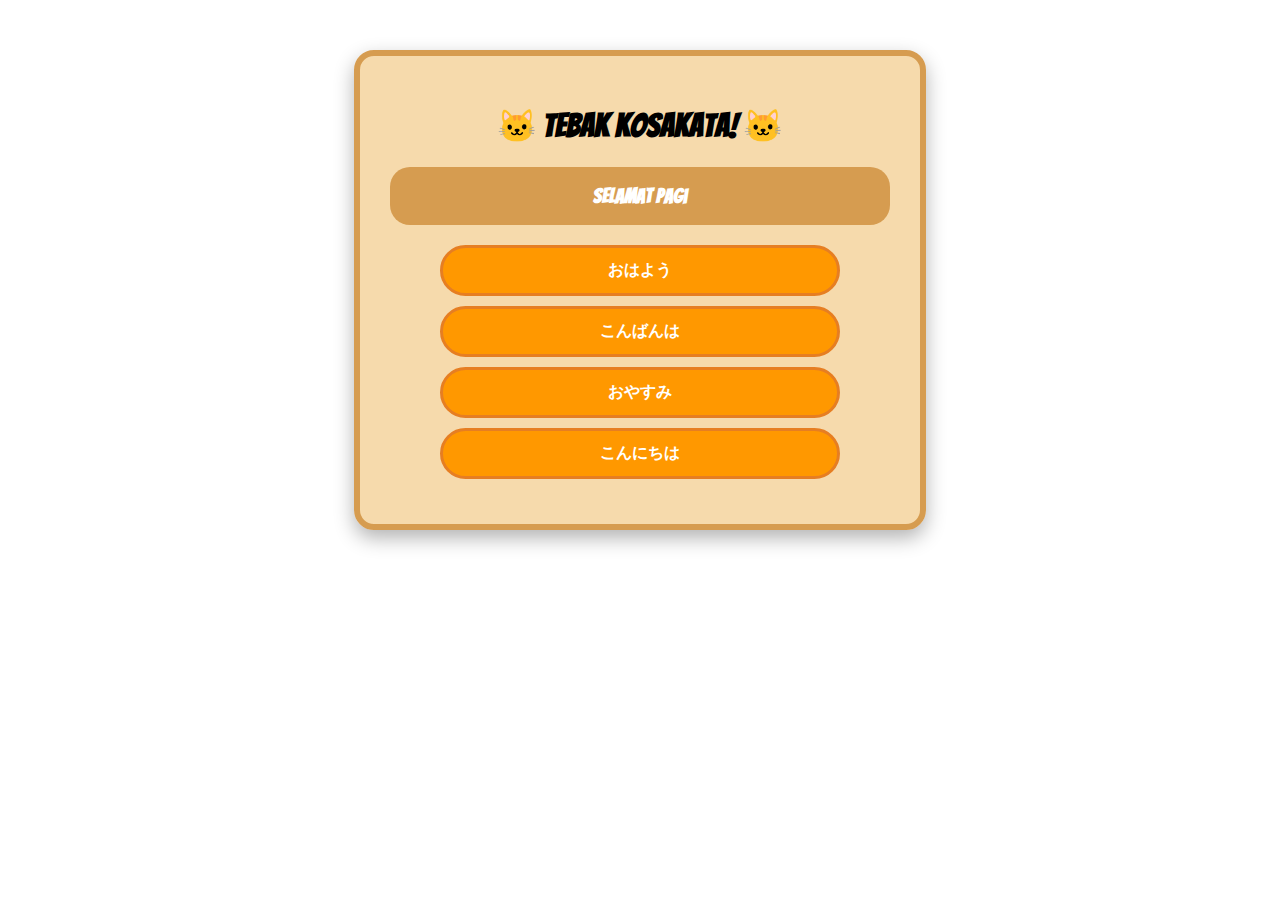
<file: bab1.html>
<!DOCTYPE html>  
<html lang="id">  
<head>  
    <meta charset="UTF-8">  
    <meta name="viewport" content="width=device-width, initial-scale=1.0">  
    <title>Tebak Kosakata - Bab 4</title>  
    <link rel="stylesheet" href="https://fonts.googleapis.com/css2?family=Bangers&display=swap">  
    <style>  
        body {   
            font-family: 'Bangers', cursive;  
            text-align: center;  
            background: url('https://i.postimg.cc/BZrhgp7y/b888b163e0277f3b0552077ef976e416.jpg') no-repeat center center fixed;  
            background-size: cover;  
        }  
  
        .container {  
            background: rgba(245, 214, 163, 0.9);  
            padding: 30px;  
            border-radius: 20px;  
            box-shadow: 0 8px 20px rgba(0, 0, 0, 0.3);  
            max-width: 500px;  
            width: 90%;  
            margin: auto;  
            border: 6px solid #d69c50;  
            margin-top: 50px;  
        }  
  
        .question-box {  
            background: #d69c50;  
            color: white;  
            padding: 18px;  
            border-radius: 20px;  
            font-size: 20px;  
            font-weight: bold;  
            margin-bottom: 20px;  
        }  
  
        .btn {  
            padding: 12px 20px;  
            font-size: 16px;  
            cursor: pointer;  
            border-radius: 50px;  
            margin: 5px;  
            font-weight: bold;  
            background: #ff9800;  
            color: white;  
            border: 3px solid #e67e22;  
            transition: all 0.3s;  
            display: block;  
            width: 80%;  
            margin: 10px auto;  
        }  
  
        .btn:hover {  
            background: #e67e22;  
            transform: scale(1.1);  
        }  
  
        #hasil {  
            font-size: 22px;  
            margin-top: 15px;  
            font-weight: bold;  
            color: #7a4a26;  
        }  
  
        #nilaiAkhir {  
            font-size: 22px;  
            margin-top: 15px;  
            font-weight: bold;  
            color: #7a4a26;  
            display: none;  
        }  
    </style>  
</head>  
<body>  
  
    <audio id="correctSound" src="https://www.fesliyanstudios.com/play-mp3/350"></audio>  
    <audio id="wrongSound" src="https://www.fesliyanstudios.com/play-mp3/4380"></audio>  
  
    <div class="container">  
        <h1>🐱 Tebak Kosakata! 🐱</h1>  
        <div class="question-box" id="pertanyaan">Memuat soal...</div>  
        <div id="pilihan"></div>  
        <div id="hasil"></div>  
        <div id="nilaiAkhir"></div>  
    </div>  
  
    <script>  
        let benar = 0;  
        let totalSoal = 34;  
        let soalTersisa = [];  

        const soal = [
    { pertanyaan: "Selamat pagi", jawaban: "おはよう", opsi: ["こんにちは", "こんばんは", "おやすみ"] },
    { pertanyaan: "Selamat siang", jawaban: "こんにちは", opsi: ["おはよう", "こんばんは", "おやすみ"] },
    { pertanyaan: "Selamat malam", jawaban: "こんばんは", opsi: ["おはよう", "こんにちは", "おやすみ"] },
    { pertanyaan: "Selamat tidur", jawaban: "おやすみ", opsi: ["おはよう", "こんにちは", "こんばんは"] },
    { pertanyaan: "Terima kasih", jawaban: "ありがとう", opsi: ["すみません", "おねがいします", "ありがとう"] },
    { pertanyaan: "Maaf", jawaban: "すみません", opsi: ["ありがとう", "おねがいします", "ごめんなさい"] },
    { pertanyaan: "Permisi", jawaban: "しつれいします", opsi: ["すみません", "おねがいします", "ありがとう"] },
    { pertanyaan: "Tolong", jawaban: "おねがいします", opsi: ["ありがとう", "すみません", "しつれいします"] },
    { pertanyaan: "Selamat jalan", jawaban: "いってきます", opsi: ["いってらっしゃい", "ただいま", "おかえりなさい"] },
    { pertanyaan: "Selamat datang", jawaban: "いらっしゃいませ", opsi: ["いってきます", "ただいま", "おかえりなさい"] },
    { pertanyaan: "Selamat datang di rumah", jawaban: "ただいま", opsi: ["いってきます", "いらっしゃいませ", "おかえりなさい"] },
    { pertanyaan: "Selamat pulang", jawaban: "おかえりなさい", opsi: ["いってきます", "いらっしゃいませ", "ただいま"] },
    { pertanyaan: "Apa kabar?", jawaban: "おげんきですか", opsi: ["おはよう", "こんにちは", "こんばんは"] },
    { pertanyaan: "Baik-baik saja", jawaban: "げんきです", opsi: ["だいじょうぶです", "よい", "わかりません"] },
    { pertanyaan: "Terima kasih banyak", jawaban: "どうもありがとう", opsi: ["ありがとう", "すみません", "おねがいします"] },
    { pertanyaan: "Sampai jumpa", jawaban: "さようなら", opsi: ["じゃね", "おつかれさまでした", "おやすみ"] },
    { pertanyaan: "Selamat malam (ucapan perpisahan)", jawaban: "おやすみなさい", opsi: ["さようなら", "じゃね", "おつかれさまでした"] },
    { pertanyaan: "Nama saya", jawaban: "わたしのなまえは", opsi: ["あなたのなまえは", "あなたは", "わたしのなまえは"] },
    { pertanyaan: "Nama Anda?", jawaban: "おなまえは", opsi: ["わたしのなまえは", "あなたのなまえは", "だれ"] },
    { pertanyaan: "Terima kasih atas bantuan Anda", jawaban: "おせわになりました", opsi: ["ありがとう", "しつれいします", "おねがいします"] },
    { pertanyaan: "Maafkan saya", jawaban: "ごめんなさい", opsi: ["すみません", "ありがとう", "おねがいします"] },
    { pertanyaan: "Sampai jumpa lagi", jawaban: "じゃね", opsi: ["さようなら", "おやすみなさい", "じゃね"] },
    { pertanyaan: "Apa kabar?", jawaban: "おげんきですか", opsi: ["げんきです", "だいじょうぶです", "わかりません"] },
    { pertanyaan: "Baik-baik saja", jawaban: "だいじょうぶです", opsi: ["げんきです", "わかりません", "おげんきですか"] },
    { pertanyaan: "Tidak tahu", jawaban: "わかりません", opsi: ["だいじょうぶです", "げんきです", "おげんきですか"] },
    { pertanyaan: "Saya tidak mengerti", jawaban: "わかりません", opsi: ["はい", "いいえ", "しりません"] },
    { pertanyaan: "Apa itu?", jawaban: "それはなんですか", opsi: ["これはなんですか", "あれはなんですか", "それはなんですか"] },
    { pertanyaan: "Ini apa?", jawaban: "これはなんですか", opsi: ["それはなんですか", "あれはなんですか", "これ"] },
    { pertanyaan: "Itu apa?", jawaban: "あれはなんですか", opsi: ["それはなんですか", "これはなんですか", "あれはなんですか"] },
    { pertanyaan: "Apa yang ini?", jawaban: "これなんですか", opsi: ["それはなんですか", "あれはなんですか", "これ"] },
    { pertanyaan: "Ini buku", jawaban: "これはほんです", opsi: ["これはほんです", "それはほんです", "あれはほんです"] },
    { pertanyaan: "Itu pensil", jawaban: "それはえんぴつです", opsi: ["これはえんぴつです", "それはえんぴつです", "あれはえんぴつです"] },
    { pertanyaan: "Ada", jawaban: "あります", opsi: ["います", "あります", "ありません"] },
    { pertanyaan: "Tidak ada", jawaban: "ありません", opsi: ["います", "ありません", "あります"] },
    { pertanyaan: "Di mana?", jawaban: "どこですか", opsi: ["どこ", "どこですか", "なに"] },
    { pertanyaan: "Apa?", jawaban: "なに", opsi: ["だれ", "どこ", "なに"] },
    { pertanyaan: "Siapa?", jawaban: "だれ", opsi: ["なに", "どこ", "だれ"] },
    { pertanyaan: "Ini adalah", jawaban: "これは", opsi: ["それは", "あれは", "これ"] }
];

        function acakArray(array) {  
            return array.sort(() => Math.random() - 0.5);  
        }  

        function mulaiSoal() {  
            soalTersisa = [...soal];  
            tampilkanSoal();  
        }  

        function tampilkanSoal() {  
            if (soalTersisa.length === 0) {  
                document.getElementById("pertanyaan").innerText = "🎉 Semua soal selesai!";  
                document.getElementById("pilihan").innerHTML = "";  
                document.getElementById("nilaiAkhir").innerHTML = `
    <p>Nilai Akhir: ${benar} / ${totalSoal}</p>
    <button class="btn" onclick="location.href='bab.html'">Gas Lagi!</button>
`;
document.getElementById("nilaiAkhir").style.display = "block";  
                return;  
            }  

            let soalSekarang = soalTersisa.shift();  
            document.getElementById("pertanyaan").innerText = soalSekarang.pertanyaan;  
            document.getElementById("hasil").innerText = "";  

            let pilihan = acakArray([soalSekarang.jawaban, ...soalSekarang.opsi]);  

            let pilihanHTML = "";  
            pilihan.forEach(pilihan => {  
                pilihanHTML += `<button class="btn" onclick="cekJawaban('${pilihan}', '${soalSekarang.jawaban}')">${pilihan}</button>`;  
            });  

            document.getElementById("pilihan").innerHTML = pilihanHTML;  
        }  

        function cekJawaban(pilihan, jawaban) {  
            if (pilihan === jawaban) {  
                benar++;  
                document.getElementById("hasil").innerText = "✅ Benar!";  
                document.getElementById("correctSound").play();  
            } else {  
                document.getElementById("hasil").innerText = "❌ Salah!";  
                document.getElementById("wrongSound").play();  
            }  
            setTimeout(tampilkanSoal, 1000);  
        }  

        mulaiSoal();  
    </script>  

</body>  
</html>
</file>
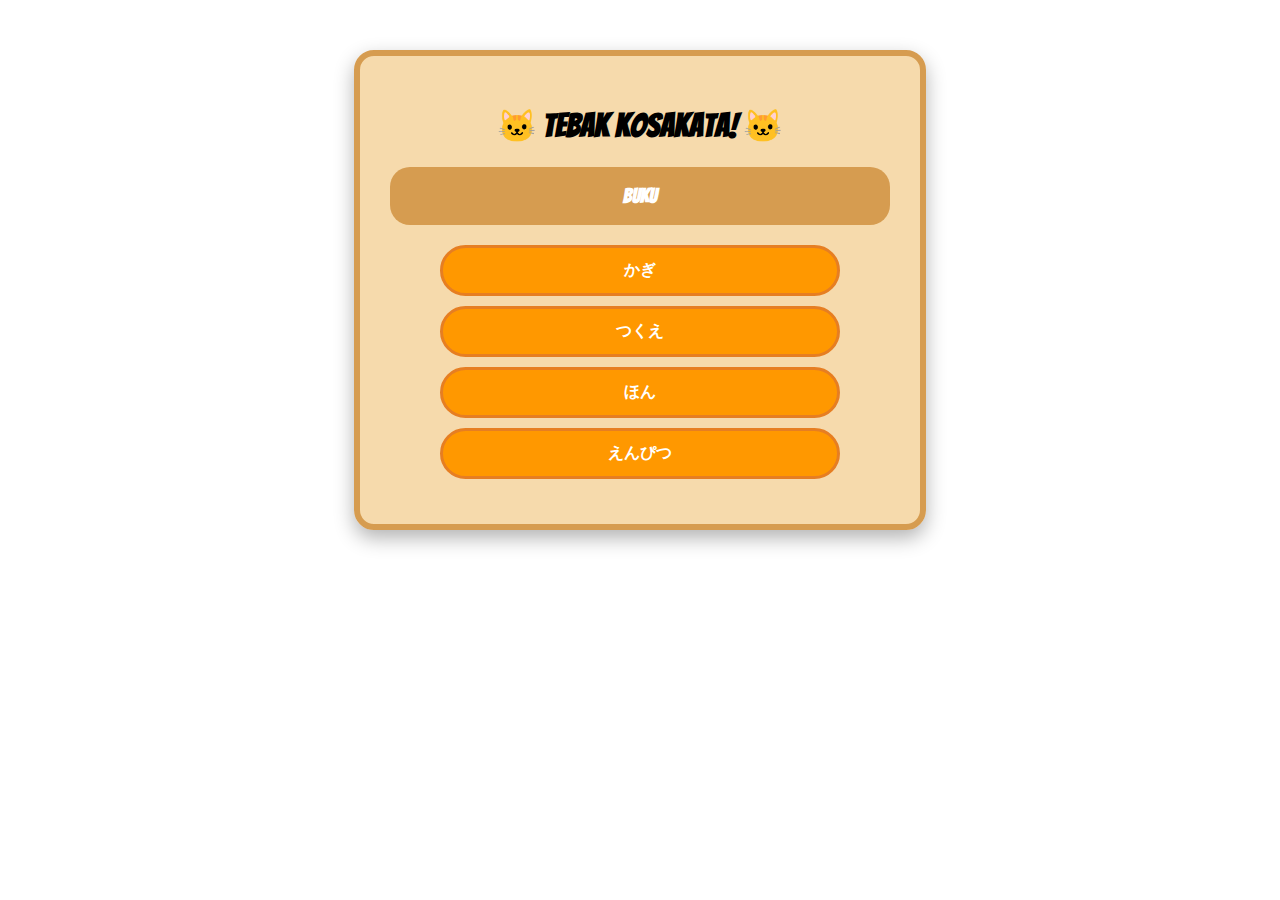
<file: bab2.html>
<!DOCTYPE html>  
<html lang="id">  
<head>  
    <meta charset="UTF-8">  
    <meta name="viewport" content="width=device-width, initial-scale=1.0">  
    <title>Tebak Kosakata - Bab 4</title>  
    <link rel="stylesheet" href="https://fonts.googleapis.com/css2?family=Bangers&display=swap">  
    <style>  
        body {   
            font-family: 'Bangers', cursive;  
            text-align: center;  
            background: url('https://i.postimg.cc/BZrhgp7y/b888b163e0277f3b0552077ef976e416.jpg') no-repeat center center fixed;  
            background-size: cover;  
        }  
  
        .container {  
            background: rgba(245, 214, 163, 0.9);  
            padding: 30px;  
            border-radius: 20px;  
            box-shadow: 0 8px 20px rgba(0, 0, 0, 0.3);  
            max-width: 500px;  
            width: 90%;  
            margin: auto;  
            border: 6px solid #d69c50;  
            margin-top: 50px;  
        }  
  
        .question-box {  
            background: #d69c50;  
            color: white;  
            padding: 18px;  
            border-radius: 20px;  
            font-size: 20px;  
            font-weight: bold;  
            margin-bottom: 20px;  
        }  
  
        .btn {  
            padding: 12px 20px;  
            font-size: 16px;  
            cursor: pointer;  
            border-radius: 50px;  
            margin: 5px;  
            font-weight: bold;  
            background: #ff9800;  
            color: white;  
            border: 3px solid #e67e22;  
            transition: all 0.3s;  
            display: block;  
            width: 80%;  
            margin: 10px auto;  
        }  
  
        .btn:hover {  
            background: #e67e22;  
            transform: scale(1.1);  
        }  
  
        #hasil {  
            font-size: 22px;  
            margin-top: 15px;  
            font-weight: bold;  
            color: #7a4a26;  
        }  
  
        #nilaiAkhir {  
            font-size: 22px;  
            margin-top: 15px;  
            font-weight: bold;  
            color: #7a4a26;  
            display: none;  
        }  
    </style>  
</head>  
<body>  
  
    <audio id="correctSound" src="https://www.fesliyanstudios.com/play-mp3/350"></audio>  
    <audio id="wrongSound" src="https://www.fesliyanstudios.com/play-mp3/4380"></audio>  
  
    <div class="container">  
        <h1>🐱 Tebak Kosakata! 🐱</h1>  
        <div class="question-box" id="pertanyaan">Memuat soal...</div>  
        <div id="pilihan"></div>  
        <div id="hasil"></div>  
        <div id="nilaiAkhir"></div>  
    </div>  
  
    <script>  
        let benar = 0;  
        let totalSoal = 34;  
        let soalTersisa = [];  

        const soal = [
    { pertanyaan: "Buku", jawaban: "ほん", opsi: ["えんぴつ", "かぎ", "つくえ"] },
    { pertanyaan: "Majalah", jawaban: "ざっし", opsi: ["しんぶん", "てちょう", "ノート"] },
    { pertanyaan: "Koran", jawaban: "しんぶん", opsi: ["ざっし", "ノート", "つくえ"] },
    { pertanyaan: "Buku catatan", jawaban: "ノート", opsi: ["ざっし", "しんぶん", "えんぴつ"] },
    { pertanyaan: "Buku catatan saku", jawaban: "てちょう", opsi: ["ノート", "かぎ", "えんぴつ"] },
    { pertanyaan: "Kartu nama", jawaban: "めいし", opsi: ["かみ", "えんぴつ", "つくえ"] },
    { pertanyaan: "Kartu", jawaban: "カード", opsi: ["めいし", "えんぴつ", "かぎ"] },
    { pertanyaan: "Pensil", jawaban: "えんぴつ", opsi: ["ボールペン", "シャープペンシル", "ほん"] },
    { pertanyaan: "Bolpoin", jawaban: "ボールペン", opsi: ["えんぴつ", "シャープペンシル", "ざっし"] },
    { pertanyaan: "Pensil mekanik", jawaban: "シャープペンシル", opsi: ["ボールペン", "えんぴつ", "ほん"] },
    { pertanyaan: "Kunci", jawaban: "かぎ", opsi: ["めいし", "カード", "つくえ"] },
    { pertanyaan: "Jam tangan", jawaban: "とけい", opsi: ["かぎ", "つくえ", "いす"] },
    { pertanyaan: "Payung", jawaban: "かさ", opsi: ["とけい", "つくえ", "いす"] },
    { pertanyaan: "Tas", jawaban: "かばん", opsi: ["かさ", "とけい", "ほん"] },
    { pertanyaan: "Kursi", jawaban: "いす", opsi: ["つくえ", "かぎ", "かさ"] },
    { pertanyaan: "Meja", jawaban: "つくえ", opsi: ["いす", "ほん", "シャープペンシル"] },
    { pertanyaan: "Televisi", jawaban: "テレビ", opsi: ["ラジオ", "コンピューター", "つくえ"] },
    { pertanyaan: "Radio", jawaban: "ラジオ", opsi: ["テレビ", "コンピューター", "ほん"] },
    { pertanyaan: "Komputer", jawaban: "コンピューター", opsi: ["テレビ", "ラジオ", "ノート"] },
    { pertanyaan: "Mobil", jawaban: "くるま", opsi: ["じてんしゃ", "バイク", "ほん"] },
    { pertanyaan: "Sepeda", jawaban: "じてんしゃ", opsi: ["くるま", "バイク", "つくえ"] },
    { pertanyaan: "Motor", jawaban: "バイク", opsi: ["くるま", "じてんしゃ", "えんぴつ"] },
    { pertanyaan: "Telepon", jawaban: "でんわ", opsi: ["じてんしゃ", "バイク", "くるま"] },
    { pertanyaan: "Rokok", jawaban: "たばこ", opsi: ["ざっし", "しんぶん", "かばん"] },
    { pertanyaan: "Meja tulis", jawaban: "つくえ", opsi: ["いす", "ほん", "シャープペンシル"] },
    { pertanyaan: "Bahasa Jepang", jawaban: "にほんご", opsi: ["えいご", "ちゅうごくご", "ほん"] },
    { pertanyaan: "Bahasa Inggris", jawaban: "えいご", opsi: ["にほんご", "ちゅうごくご", "ざっし"] },
    { pertanyaan: "Bahasa Cina", jawaban: "ちゅうごくご", opsi: ["えいご", "にほんご", "ほん"] },
    { pertanyaan: "Bahasa Indonesia", jawaban: "インドネシアご", opsi: ["えいご", "にほんご", "ちゅうごくご"] },
    { pertanyaan: "Hadiah", jawaban: "プレゼント", opsi: ["かばん", "えんぴつ", "かさ"] },
    { pertanyaan: "Oleh-oleh", jawaban: "おみやげ", opsi: ["プレゼント", "ほん", "つくえ"] },
    { pertanyaan: "Apa?", jawaban: "なん", opsi: ["どこ", "だれ", "いつ"] },
    { pertanyaan: "Begitu ya", jawaban: "そうですか", opsi: ["なんですか", "そうですね", "しつれいします"] },
    { pertanyaan: "Terima kasih banyak", jawaban: "どうもありがとう", opsi: ["ありがとう", "おねがいします", "すみません"] },
    { pertanyaan: "Terima kasih", jawaban: "ありがとう", opsi: ["すみません", "ごめんなさい", "しつれいします"] },
    { pertanyaan: "Maaf", jawaban: "すみません", opsi: ["ありがとう", "おねがいします", "ごめんなさい"] },
    { pertanyaan: "Tolong", jawaban: "おねがいします", opsi: ["ありがとう", "すみません", "しつれいします"] },
    { pertanyaan: "Silakan", jawaban: "どうぞ", opsi: ["ありがとう", "すみません", "おねがいします"] },
    { pertanyaan: "Saya mengerti", jawaban: "わかりました", opsi: ["わかりません", "しりません", "すみません"] },
    { pertanyaan: "Saya tidak mengerti", jawaban: "わかりません", opsi: ["わかりました", "しりません", "すみません"] },
    { pertanyaan: "Itu berbeda", jawaban: "ちがいます", opsi: ["わかりました", "しりません", "すみません"] },
    { pertanyaan: "Ini", jawaban: "これ", opsi: ["それ", "あれ", "どれ"] },
    { pertanyaan: "Itu (dekat lawan bicara)", jawaban: "それ", opsi: ["これ", "あれ", "どれ"] },
    { pertanyaan: "Itu (jauh dari pembicara dan lawan bicara)", jawaban: "あれ", opsi: ["これ", "それ", "どれ"] },
    { pertanyaan: "Yang mana?", jawaban: "どれ", opsi: ["これ", "それ", "あれ"] },
    { pertanyaan: "Barang", jawaban: "もの", opsi: ["つくえ", "かばん", "いす"] },
    { pertanyaan: "Ya", jawaban: "はい", opsi: ["いいえ", "わかりました", "しりません"] },
    { pertanyaan: "Tidak", jawaban: "いいえ", opsi: ["はい", "わかりました", "しりません"] }
];

        function acakArray(array) {  
            return array.sort(() => Math.random() - 0.5);  
        }  

        function mulaiSoal() {  
            soalTersisa = [...soal];  
            tampilkanSoal();  
        }  

        function tampilkanSoal() {  
            if (soalTersisa.length === 0) {  
                document.getElementById("pertanyaan").innerText = "🎉 Semua soal selesai!";  
                document.getElementById("pilihan").innerHTML = "";  
                document.getElementById("nilaiAkhir").innerHTML = `
    <p>Nilai Akhir: ${benar} / ${totalSoal}</p>
    <button class="btn" onclick="location.href='bab.html'">Gas Lagi!</button>
`;
document.getElementById("nilaiAkhir").style.display = "block";
                return;  
            }  

            let soalSekarang = soalTersisa.shift();  
            document.getElementById("pertanyaan").innerText = soalSekarang.pertanyaan;  
            document.getElementById("hasil").innerText = "";  

            let pilihan = acakArray([soalSekarang.jawaban, ...soalSekarang.opsi]);  

            let pilihanHTML = "";  
            pilihan.forEach(pilihan => {  
                pilihanHTML += `<button class="btn" onclick="cekJawaban('${pilihan}', '${soalSekarang.jawaban}')">${pilihan}</button>`;  
            });  

            document.getElementById("pilihan").innerHTML = pilihanHTML;  
        }  

        function cekJawaban(pilihan, jawaban) {  
            if (pilihan === jawaban) {  
                benar++;  
                document.getElementById("hasil").innerText = "✅ Benar!";  
                document.getElementById("correctSound").play();  
            } else {  
                document.getElementById("hasil").innerText = "❌ Salah!";  
                document.getElementById("wrongSound").play();  
            }  
            setTimeout(tampilkanSoal, 1000);  
        }  

        mulaiSoal();  
    </script>  

</body>  
  </html>
</file>
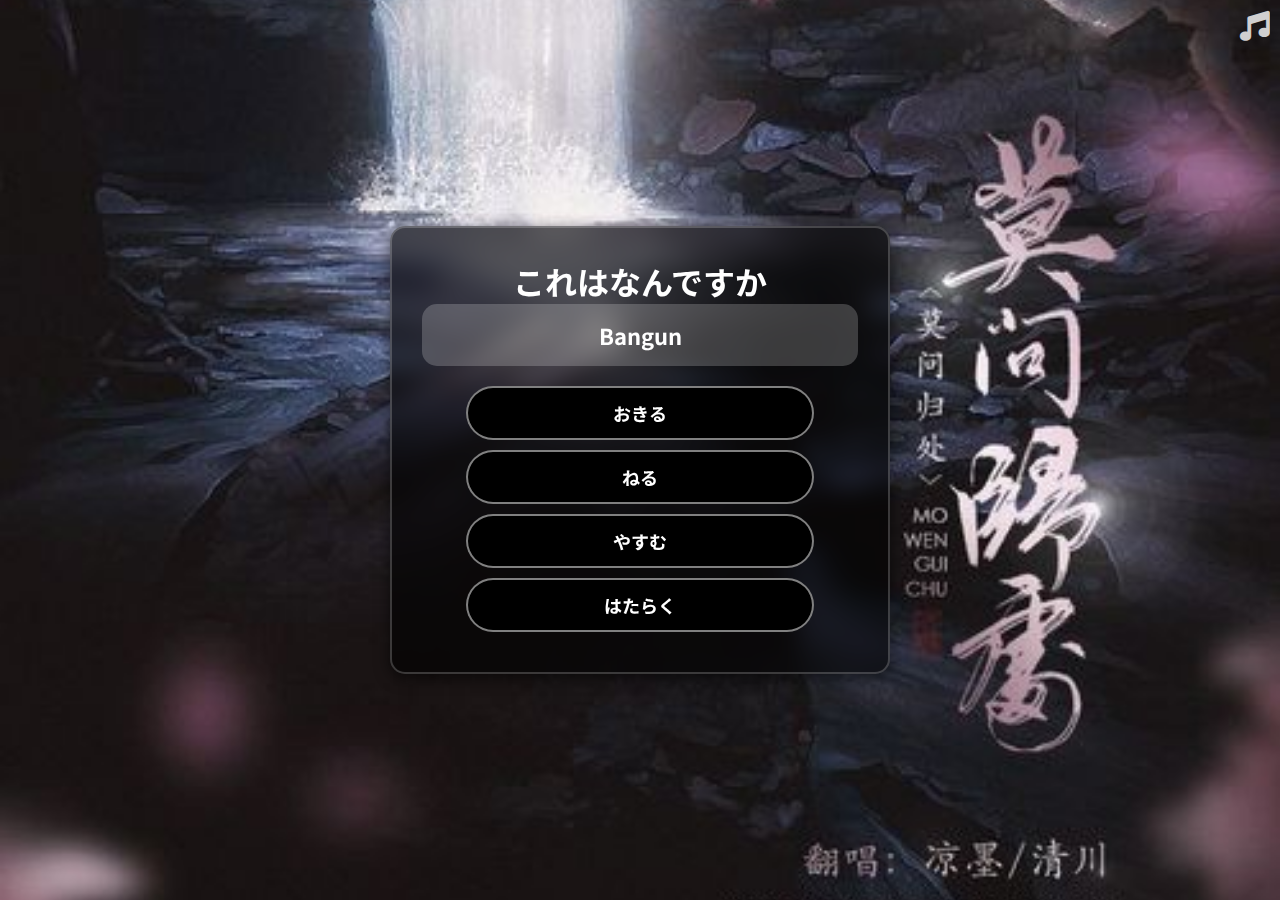
<file: game.html>
<!DOCTYPE html>
<html lang="id">
<head>
    <meta charset="UTF-8">
    <meta name="viewport" content="width=device-width, initial-scale=1.0">
    <title>Tebak Kosakata - Bab 4</title>
    <link href="https://fonts.googleapis.com/css2?family=Noto+Sans+JP:wght@500&display=swap" rel="stylesheet">
    <link rel="stylesheet" href="https://cdnjs.cloudflare.com/ajax/libs/font-awesome/6.4.2/css/all.min.css">
    
    <style>
        * {
            margin: 0;
            padding: 0;
            box-sizing: border-box;
        }

        body {
            font-family: 'Noto Sans JP', sans-serif;
            text-align: center;
            background: url('image/0070e497f141f64ba23b50a3474cd988.jpg') no-repeat center center fixed;
            background-size: cover;
            height: 100vh;
            display: flex;
            flex-direction: column;
            justify-content: center;
            align-items: center;
        }

        /* Tombol Musik */
        #music-button {
            background: none;
            border: none;
            cursor: pointer;
            position: absolute;
            top: 10px;
            right: 10px;
            font-size: 30px;
            color: white;
            opacity: 0.8;
            transition: opacity 0.3s ease;
        }

        #music-button:hover {
            opacity: 1;
        }

        .container {
            background: rgba(0, 0, 0, 0.6);
            backdrop-filter: blur(12px);
            padding: 30px;
            border-radius: 15px;
            box-shadow: 0 4px 15px rgba(0, 0, 0, 0.6);
            max-width: 500px;
            width: 90%;
            border: 2px solid rgba(255, 255, 255, 0.2);
            color: white;
        }

        .question-box {
            background: rgba(255, 255, 255, 0.2);
            padding: 15px;
            border-radius: 15px;
            font-size: 22px;
            font-weight: bold;
            margin-bottom: 20px;
        }

        .btn {
            padding: 12px;
            font-size: 18px;
            cursor: pointer;
            border-radius: 30px;
            margin: 10px 0;
            font-weight: bold;
            background: black;
            color: white;
            border: 2px solid rgba(255, 255, 255, 0.5);
            transition: all 0.3s;
            display: block;
            width: 80%;
            margin: 10px auto;
            font-family: 'Noto Sans JP', sans-serif;
        }

        .btn:hover {
            background: rgba(50, 50, 50, 1);
            transform: scale(1.05);
        }

        #hasil, #nilaiAkhir {
            font-size: 22px;
            margin-top: 15px;
            font-weight: bold;
            color: white;
            display: none;
        }
    </style>
</head>
<body>

    <!-- Tombol Musik -->
    <button id="music-button">
        <i id="music-icon" class="fas fa-music"></i>
    </button>

    <audio id="bg-music" loop>
        <source src="shirohae.mp3" type="audio/mpeg">
    </audio>

    <!-- Audio Benar/Salah -->
    <audio id="correctSound" src="https://www.fesliyanstudios.com/play-mp3/350"></audio>
    <audio id="wrongSound" src="https://www.fesliyanstudios.com/play-mp3/4380"></audio>

    <!-- Kontainer Soal -->
    <div class="container">
        <h1>これはなんですか</h1>
        <div class="question-box" id="pertanyaan">Memuat soal...</div>
        <div id="pilihan"></div>
        <div id="hasil"></div>
        <div id="nilaiAkhir"></div>
    </div>

    <script>
        let benar = 0;
        let soalTersisa = [];

        const soal = [
            { pertanyaan: "Bangun", jawaban: "おきる", opsi: ["ねる", "はたらく", "やすむ"] },
            { pertanyaan: "Tidur", jawaban: "ねる", opsi: ["おきる", "べんきょうする", "やすむ"] },
            { pertanyaan: "Bekerja", jawaban: "はたらく", opsi: ["おきる", "やすむ", "べんきょうする"] },
            { pertanyaan: "Istirahat", jawaban: "やすむ", opsi: ["はたらく", "べんきょうする", "かえる"] },
            { pertanyaan: "Belajar", jawaban: "べんきょうする", opsi: ["はたらく", "おきる", "かえる"] },
            { pertanyaan: "Pulang", jawaban: "かえる", opsi: ["いく", "くる", "のむ"] }
        ];

        // Musik
        const musicButton = document.getElementById("music-button");
        const musicIcon = document.getElementById("music-icon");
        const bgMusic = document.getElementById("bg-music");

        let isPlaying = localStorage.getItem("musicStatus") === "true";

        function updateMusicIcon() {
            if (isPlaying) {
                musicIcon.classList.remove("fa-music");
                musicIcon.classList.add("fa-volume-mute");
            } else {
                musicIcon.classList.remove("fa-volume-mute");
                musicIcon.classList.add("fa-music");
            }
        }

        function toggleMusic() {
            if (bgMusic.paused) {
                bgMusic.play();
                isPlaying = true;
            } else {
                bgMusic.pause();
                isPlaying = false;
            }
            localStorage.setItem("musicStatus", isPlaying);
            updateMusicIcon();
        }

        musicButton.addEventListener("click", toggleMusic);

        if (isPlaying) {
            bgMusic.play();
        }
        updateMusicIcon();

        // Fungsi Soal
        function acakArray(array) {
            return array.sort(() => Math.random() - 0.5);
        }

        function mulaiSoal() {
            soalTersisa = [...soal];
            tampilkanSoal();
        }

        function tampilkanSoal() {
            if (soalTersisa.length === 0) {
                document.getElementById("pertanyaan").innerText = "🎉 Semua soal selesai!";
                document.getElementById("pilihan").innerHTML = "";
                document.getElementById("nilaiAkhir").innerHTML = `<p>Benar: ${benar} / ${soal.length}</p>`;
                document.getElementById("nilaiAkhir").style.display = "block";
                return;
            }

            let soalSekarang = soalTersisa.shift();
            document.getElementById("pertanyaan").innerText = soalSekarang.pertanyaan;
            document.getElementById("hasil").style.display = "none";

            let pilihanHTML = acakArray([soalSekarang.jawaban, ...soalSekarang.opsi])
                .map(pilihan => `<button class="btn" onclick="cekJawaban('${pilihan}', '${soalSekarang.jawaban}')">${pilihan}</button>`)
                .join("");

            document.getElementById("pilihan").innerHTML = pilihanHTML;
        }

        document.addEventListener("DOMContentLoaded", mulaiSoal);
    </script>

</body>
</html>
</file>
